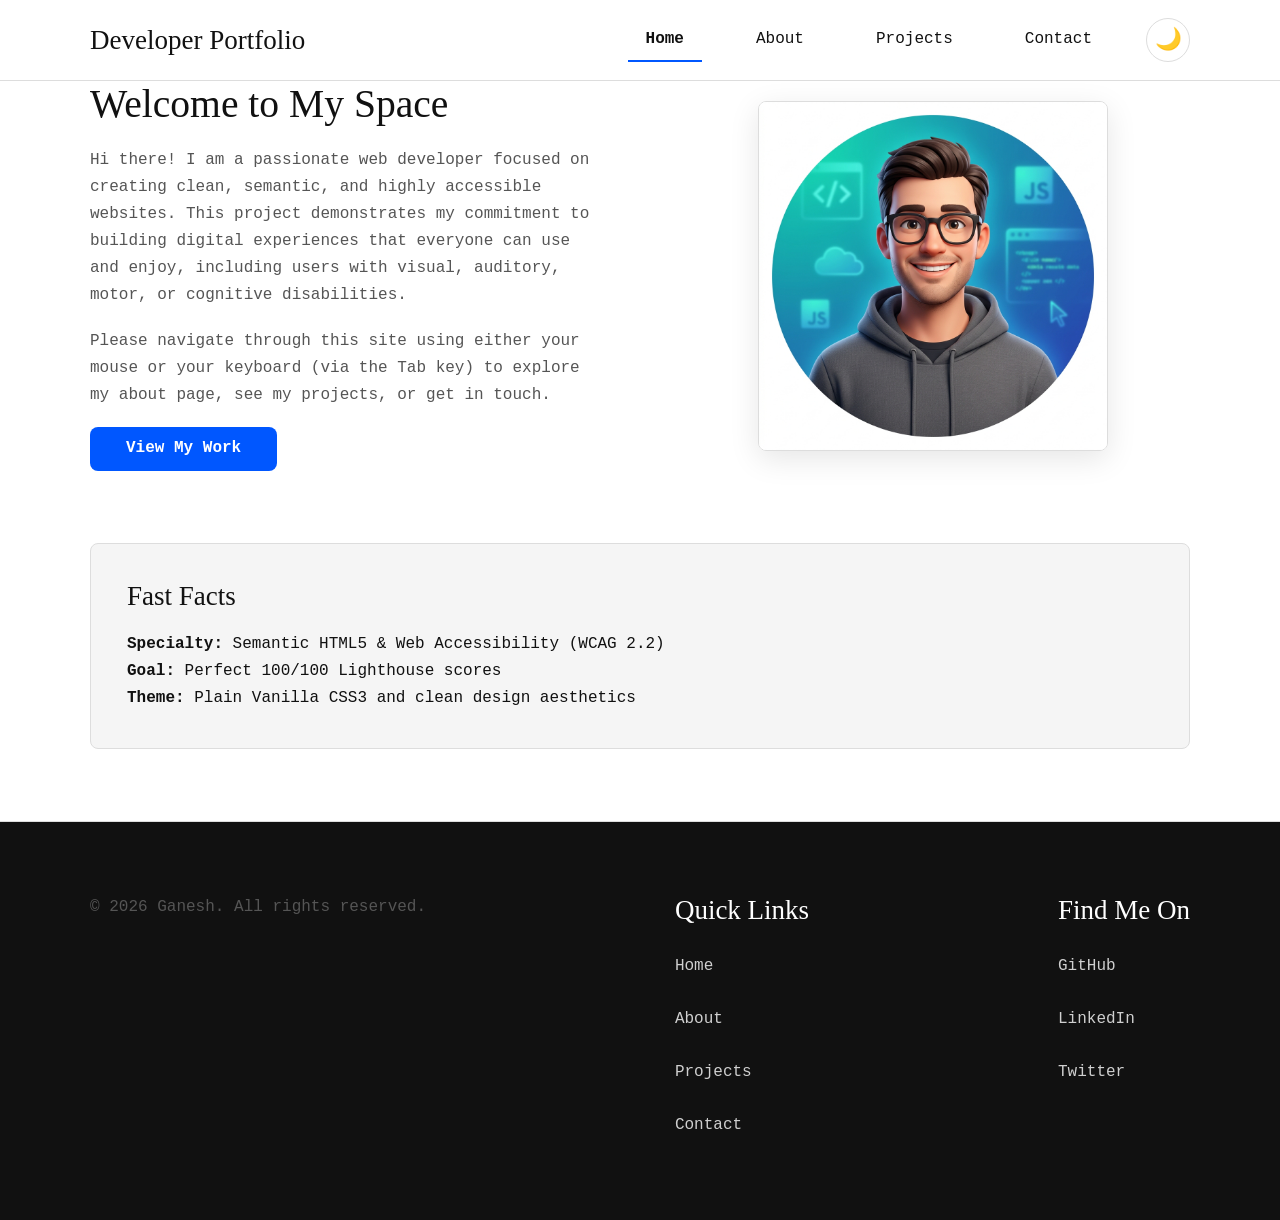
<file: index.html>
<!DOCTYPE html>
<html lang="en">
<head>
  <meta charset="UTF-8">
  <meta name="viewport" content="width=device-width, initial-scale=1.0">
  <title>Home - HTML5 Semantic & Accessible Portfolio</title>
  <meta name="description" content="Welcome to my accessible developer portfolio. Built using semantic HTML5 and CSS for optimal keyboard navigation and screen reader support.">
  <link rel="stylesheet" href="css/reset.css">
  <link rel="stylesheet" href="css/variables.css">
  <link rel="stylesheet" href="css/layout.css">
  <link rel="stylesheet" href="css/components.css">
  <link rel="stylesheet" href="css/responsive.css">
  <link rel="stylesheet" href="css/theme.css">
  <script src="theme.js" defer></script>
</head>
<body>

  <!-- Skip Link for Keyboard Users -->
  <a href="#main-content" class="skip-link">Skip to main content</a>

  <!-- Header Section -->
  <header>
    <div class="container">
      <h1>Developer Portfolio</h1>
      <nav aria-label="Main navigation">
        <ul>
          <li><a href="index.html" class="active" aria-current="page">Home</a></li>
          <li><a href="about.html">About</a></li>
          <li><a href="projects.html">Projects</a></li>
          <li><a href="contact.html">Contact</a></li>
        </ul>
      </nav>
    </div>
  </header>

  <!-- Main Content Area -->
  <main id="main-content" class="container">
    <!-- Hero Section -->
    <section class="hero">
      <div class="hero-content">
        <h2>Welcome to My Space</h2>
        <p>
          Hi there! I am a passionate web developer focused on creating clean, semantic, and highly accessible websites.
          This project demonstrates my commitment to building digital experiences that everyone can use and enjoy, including users with visual, auditory, motor, or cognitive disabilities.
        </p>
        <p>
          Please navigate through this site using either your mouse or your keyboard (via the Tab key) to explore my about page, see my projects, or get in touch.
        </p>
        <a href="projects.html" class="btn">View My Work</a>
      </div>
      <div class="hero-image">
        <img src="avatar.png" alt="Ganesh's profile avatar showing a modern, friendly web developer.">
      </div>
    </section>

    <!-- Semantic Sidebar -->
    <aside aria-labelledby="sidebar-title">
      <section class="card">
        <h3 id="sidebar-title">Fast Facts</h3>
        <ul>
          <li><strong>Specialty:</strong> Semantic HTML5 & Web Accessibility (WCAG 2.2)</li>
          <li><strong>Goal:</strong> Perfect 100/100 Lighthouse scores</li>
          <li><strong>Theme:</strong> Plain Vanilla CSS3 and clean design aesthetics</li>
        </ul>
      </section>
    </aside>
  </main>

  <!-- Footer Section -->
  <footer>
    <div class="container">
      <div class="footer-copyright">
        <p>&copy; <time id="copyright-year">2026</time> Ganesh. All rights reserved.</p>
      </div>
      <div class="footer-links">
        <h4>Quick Links</h4>
        <a href="index.html">Home</a>
        <a href="about.html">About</a>
        <a href="projects.html">Projects</a>
        <a href="contact.html">Contact</a>
      </div>
      <div class="footer-socials">
        <h4>Find Me On</h4>
        <a href="https://github.com" target="_blank" rel="noopener">GitHub</a>
        <a href="https://linkedin.com" target="_blank" rel="noopener">LinkedIn</a>
        <a href="https://twitter.com" target="_blank" rel="noopener">Twitter</a>
      </div>
    </div>
  </footer>

</body>
</html>
</file>
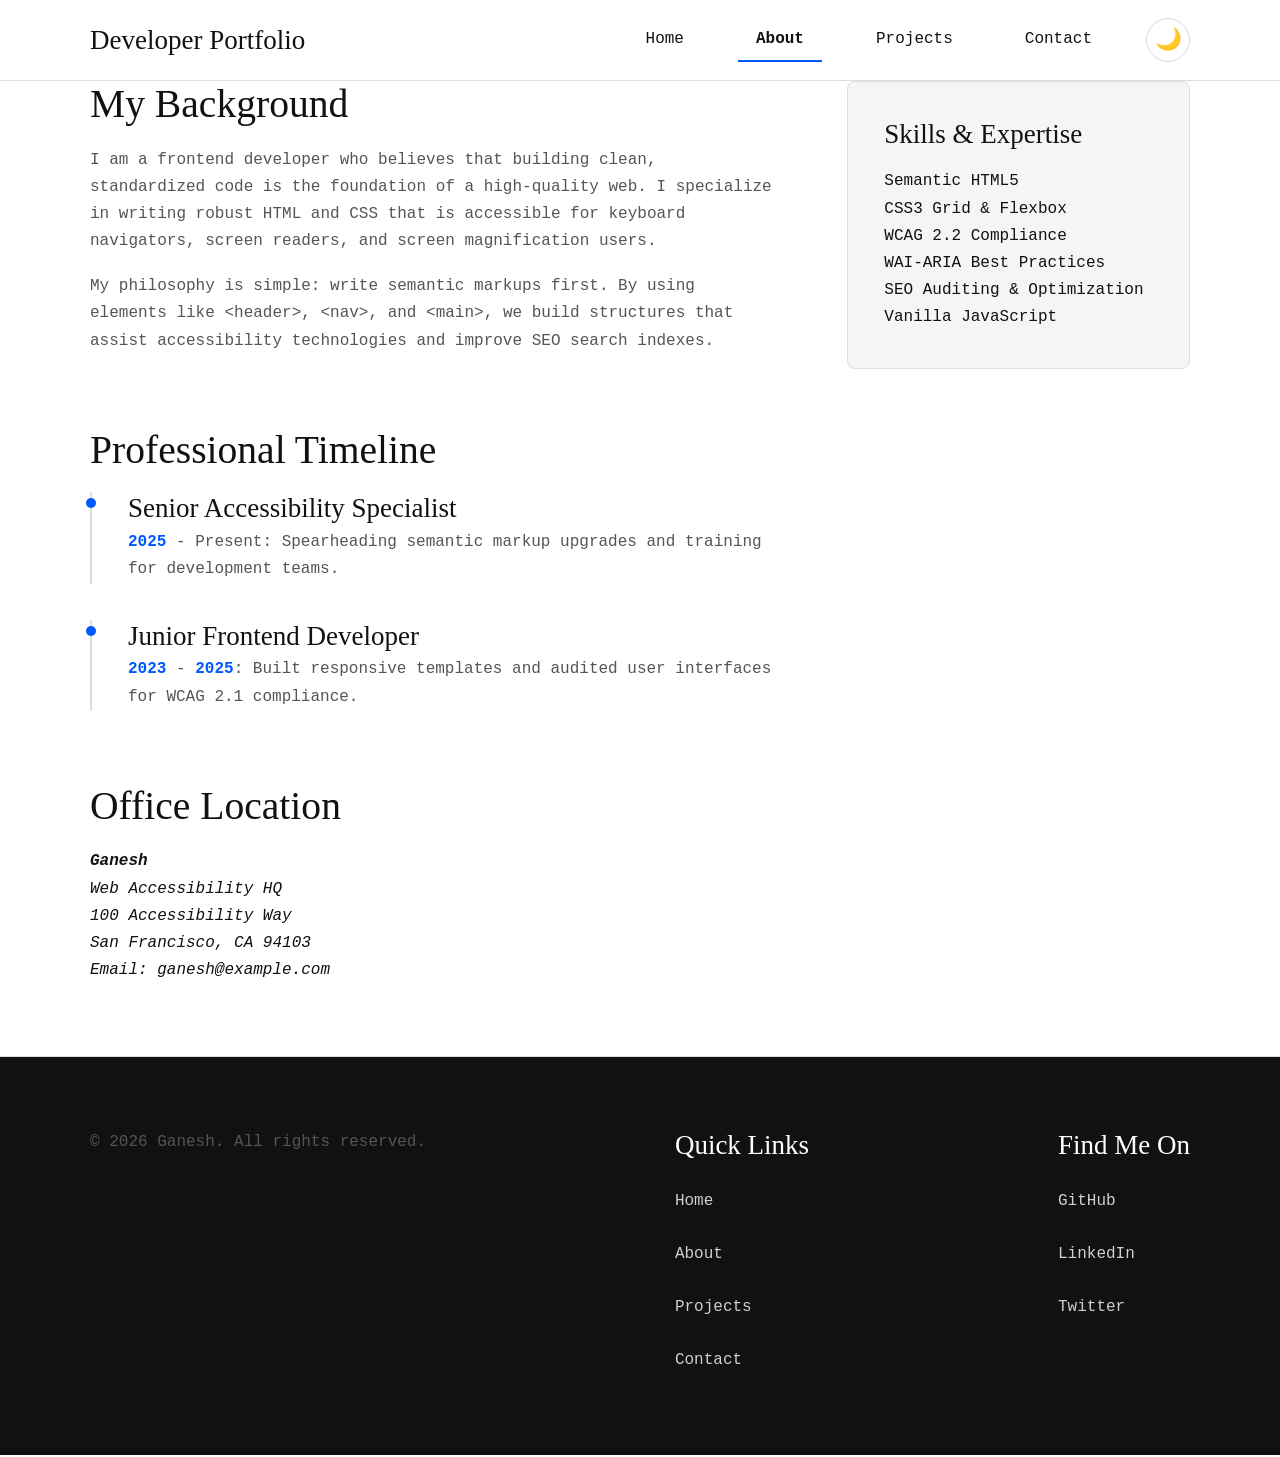
<file: about.html>
<!DOCTYPE html>
<html lang="en">
<head>
  <meta charset="UTF-8">
  <meta name="viewport" content="width=device-width, initial-scale=1.0">
  <title>About - HTML5 Semantic & Accessible Portfolio</title>
  <meta name="description" content="Learn more about my professional journey, web development experience, and accessibility background.">
  <link rel="stylesheet" href="css/reset.css">
  <link rel="stylesheet" href="css/variables.css">
  <link rel="stylesheet" href="css/layout.css">
  <link rel="stylesheet" href="css/components.css">
  <link rel="stylesheet" href="css/responsive.css">
  <link rel="stylesheet" href="css/theme.css">
  <script src="theme.js" defer></script>
</head>
<body>

  <!-- Skip Link for Keyboard Users -->
  <a href="#main-content" class="skip-link">Skip to main content</a>

  <!-- Header Section -->
  <header>
    <div class="container">
      <h1>Developer Portfolio</h1>
      <nav aria-label="Main navigation">
        <ul>
          <li><a href="index.html">Home</a></li>
          <li><a href="about.html" class="active" aria-current="page">About</a></li>
          <li><a href="projects.html">Projects</a></li>
          <li><a href="contact.html">Contact</a></li>
        </ul>
      </nav>
    </div>
  </header>

  <!-- Main Content Area -->
  <main id="main-content" class="container">
    <div class="about-layout">
      <!-- Main Content on Left -->
      <div class="about-main">
        <section aria-labelledby="about-heading">
          <h2 id="about-heading">My Background</h2>
          <p>
            I am a frontend developer who believes that building clean, standardized code is the foundation of a high-quality web. I specialize in writing robust HTML and CSS that is accessible for keyboard navigators, screen readers, and screen magnification users.
          </p>
          <p>
            My philosophy is simple: write semantic markups first. By using elements like <code>&lt;header&gt;</code>, <code>&lt;nav&gt;</code>, and <code>&lt;main&gt;</code>, we build structures that assist accessibility technologies and improve SEO search indexes.
          </p>
        </section>

        <!-- Experience Section using <time> -->
        <section aria-labelledby="experience-title">
          <h2 id="experience-title">Professional Timeline</h2>
          <ol>
            <li>
              <h3>Senior Accessibility Specialist</h3>
              <p><time datetime="2025">2025</time> - Present: Spearheading semantic markup upgrades and training for development teams.</p>
            </li>
            <li>
              <h3>Junior Frontend Developer</h3>
              <p><time datetime="2023">2023</time> - <time datetime="2025">2025</time>: Built responsive templates and audited user interfaces for WCAG 2.1 compliance.</p>
            </li>
          </ol>
        </section>

        <!-- Contact details using <address> -->
        <section aria-labelledby="contact-info-title">
          <h2 id="contact-info-title">Office Location</h2>
          <address>
            <strong>Ganesh</strong><br>
            Web Accessibility HQ<br>
            100 Accessibility Way<br>
            San Francisco, CA 94103<br>
            Email: <a href="mailto:ganesh@example.com">ganesh@example.com</a>
          </address>
        </section>
      </div>

      <!-- Skills Sidebar on Right -->
      <aside aria-labelledby="skills-heading">
        <section class="card">
          <h3 id="skills-heading">Skills & Expertise</h3>
          <ul>
            <li>Semantic HTML5</li>
            <li>CSS3 Grid & Flexbox</li>
            <li>WCAG 2.2 Compliance</li>
            <li>WAI-ARIA Best Practices</li>
            <li>SEO Auditing & Optimization</li>
            <li>Vanilla JavaScript</li>
          </ul>
        </section>
      </aside>
    </div>
  </main>

  <!-- Footer Section -->
  <footer>
    <div class="container">
      <div class="footer-copyright">
        <p>&copy; <time id="copyright-year">2026</time> Ganesh. All rights reserved.</p>
      </div>
      <div class="footer-links">
        <h4>Quick Links</h4>
        <a href="index.html">Home</a>
        <a href="about.html">About</a>
        <a href="projects.html">Projects</a>
        <a href="contact.html">Contact</a>
      </div>
      <div class="footer-socials">
        <h4>Find Me On</h4>
        <a href="https://github.com" target="_blank" rel="noopener">GitHub</a>
        <a href="https://linkedin.com" target="_blank" rel="noopener">LinkedIn</a>
        <a href="https://twitter.com" target="_blank" rel="noopener">Twitter</a>
      </div>
    </div>
  </footer>

</body>
</html>
</file>
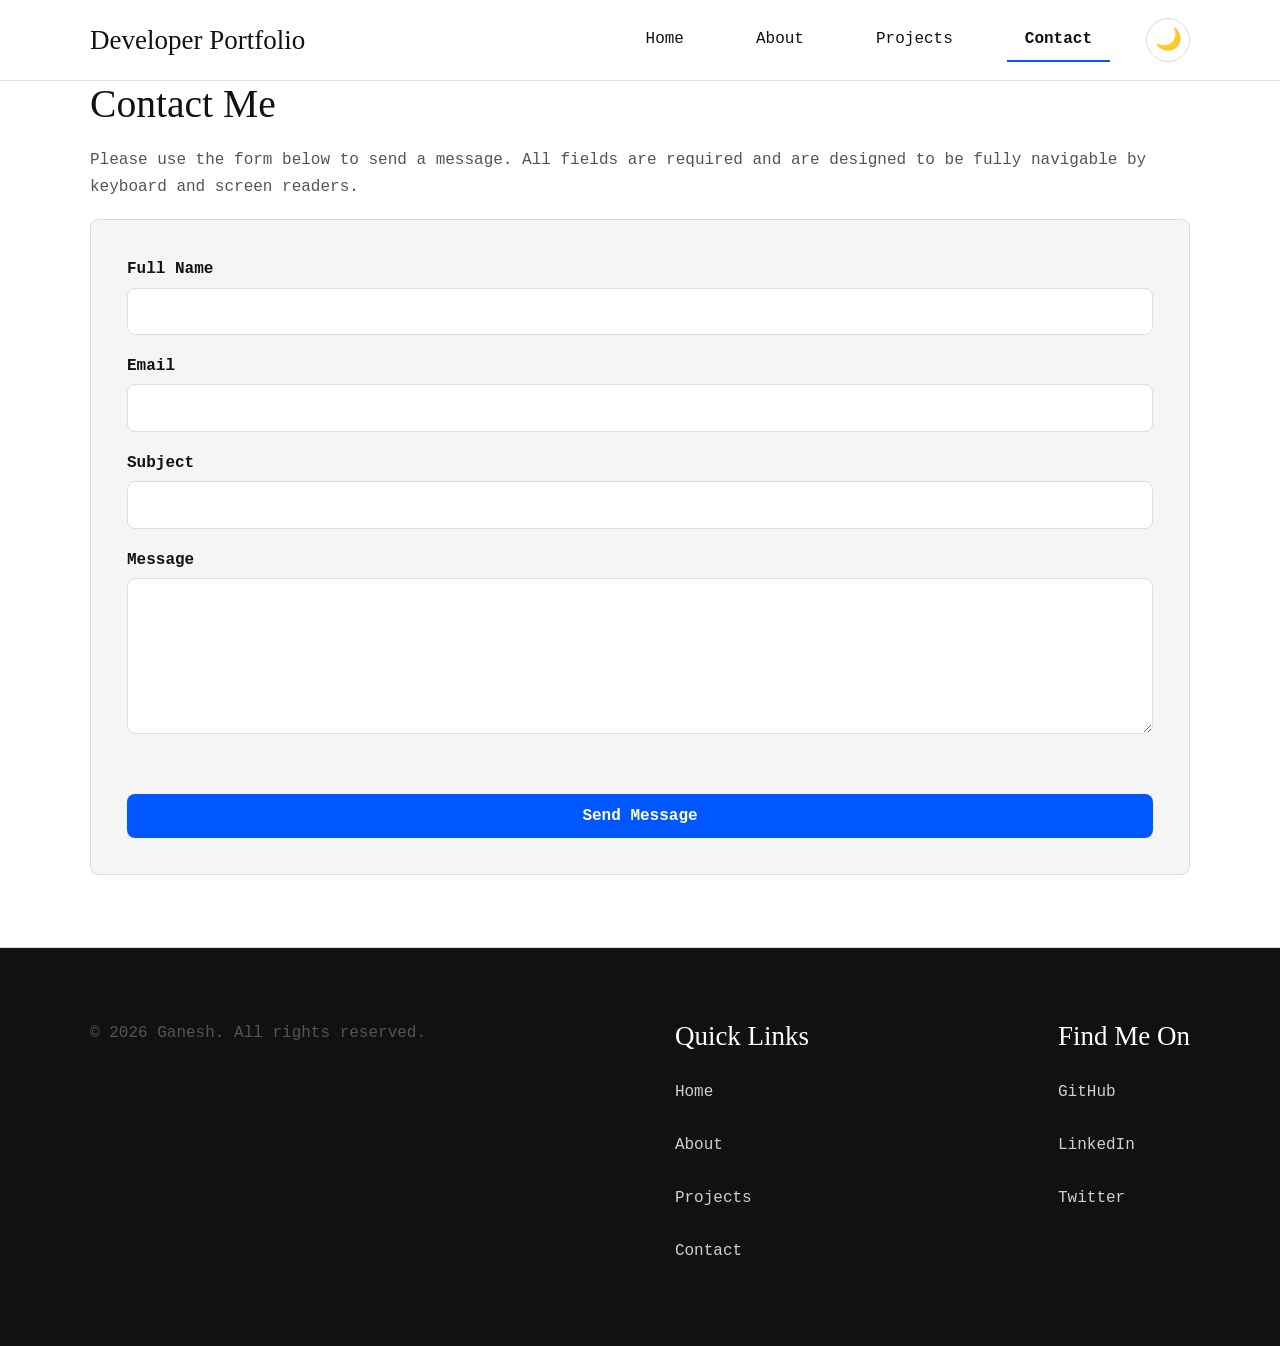
<file: contact.html>
<!DOCTYPE html>
<html lang="en">
<head>
  <meta charset="UTF-8">
  <meta name="viewport" content="width=device-width, initial-scale=1.0">
  <title>Contact - HTML5 Semantic & Accessible Portfolio</title>
  <meta name="description" content="Get in touch with me through this fully accessible, keyboard-operable contact form.">
  <link rel="stylesheet" href="css/reset.css">
  <link rel="stylesheet" href="css/variables.css">
  <link rel="stylesheet" href="css/layout.css">
  <link rel="stylesheet" href="css/components.css">
  <link rel="stylesheet" href="css/responsive.css">
  <link rel="stylesheet" href="css/theme.css">
  <script src="theme.js" defer></script>
</head>
<body>

  <!-- Skip Link for Keyboard Users -->
  <a href="#main-content" class="skip-link">Skip to main content</a>

  <!-- Header Section -->
  <header>
    <div class="container">
      <h1>Developer Portfolio</h1>
      <nav aria-label="Main navigation">
        <ul>
          <li><a href="index.html">Home</a></li>
          <li><a href="about.html">About</a></li>
          <li><a href="projects.html">Projects</a></li>
          <li><a href="contact.html" class="active" aria-current="page">Contact</a></li>
        </ul>
      </nav>
    </div>
  </header>

  <!-- Main Content Area -->
  <main id="main-content" class="container">
    <section aria-labelledby="contact-heading">
      <h2 id="contact-heading">Contact Me</h2>
      <p>Please use the form below to send a message. All fields are required and are designed to be fully navigable by keyboard and screen readers.</p>
      
      <!-- Accessible Form Container -->
      <form id="contact-form" action="#" method="post" aria-label="Contact form" class="card">
        
        <!-- Full Name Group -->
        <div class="form-group">
          <label for="full-name">Full Name</label>
          <input type="text" id="full-name" name="name" required autocomplete="name">
        </div>

        <!-- Email Group -->
        <div class="form-group">
          <label for="email-address">Email</label>
          <input type="email" id="email-address" name="email" required autocomplete="email">
        </div>

        <!-- Subject Group -->
        <div class="form-group">
          <label for="subject-line">Subject</label>
          <input type="text" id="subject-line" name="subject" required>
        </div>

        <!-- Message Group -->
        <div class="form-group">
          <label for="message-body">Message</label>
          <textarea id="message-body" name="message" rows="5" required></textarea>
        </div>

        <!-- Form Status Message Holder (Aria-live region for screen reader feedback) -->
        <div id="form-status" aria-live="polite" style="margin-top: 1rem; font-weight: bold; min-height: 24px;"></div>

        <!-- Submit Button -->
        <div class="form-group" style="margin-top: 1rem; margin-bottom: 0;">
          <button type="submit">Send Message</button>
        </div>
      </form>
    </section>
  </main>

  <!-- Footer Section -->
  <footer>
    <div class="container">
      <div class="footer-copyright">
        <p>&copy; <time id="copyright-year">2026</time> Ganesh. All rights reserved.</p>
      </div>
      <div class="footer-links">
        <h4>Quick Links</h4>
        <a href="index.html">Home</a>
        <a href="about.html">About</a>
        <a href="projects.html">Projects</a>
        <a href="contact.html">Contact</a>
      </div>
      <div class="footer-socials">
        <h4>Find Me On</h4>
        <a href="https://github.com" target="_blank" rel="noopener">GitHub</a>
        <a href="https://linkedin.com" target="_blank" rel="noopener">LinkedIn</a>
        <a href="https://twitter.com" target="_blank" rel="noopener">Twitter</a>
      </div>
    </div>
  </footer>

</body>
</html>
</file>
<file: css/variables.css>
/*
  =========================================
  CSS custom properties (Design Tokens)
  =========================================
*/
:root {
  /* Colors — Light Mode (default) */
  --color-bg: #ffffff;
  --color-surface: #f5f5f5;
  --color-text-primary: #111111;
  --color-text-secondary: #555555;
  --color-accent: #0057ff;
  --color-accent-hover: #003ecc;
  --color-border: #dddddd;
  --color-nav-bg: #ffffff;
  --color-footer-bg: #111111;
  --color-footer-text: #ffffff;
  --color-focus-ring: #0057ff;

  /* Typography */
  --font-heading: Georgia, serif;
  --font-body: 'Courier New', monospace;
  --font-size-base: 16px;
  --font-size-h1: 2.5rem;
  --font-size-h2: 1.8rem;
  --font-size-h3: 1.3rem;
  --line-height-body: 1.7;

  /* Spacing */
  --space-xs: 0.25rem;
  --space-sm: 0.5rem;
  --space-md: 1rem;
  --space-lg: 2rem;
  --space-xl: 4rem;

  /* Layout */
  --max-width: 1100px;
  --nav-height: 64px;
  --border-radius: 8px;

  /* Transitions */
  --transition-speed: 0.3s;
}

/* Dark Mode Overrides */
body.dark-mode {
  --color-bg: #0f0f0f;
  --color-surface: #1a1a1a;
  --color-text-primary: #f0f0f0;
  --color-text-secondary: #aaaaaa;
  --color-accent: #4d8bff;
  --color-accent-hover: #80aaff;
  --color-border: #333333;
  --color-nav-bg: #111111;
  --color-focus-ring: #4d8bff;
}
</file>
<file: css/layout.css>
/*
  =========================================
  Layout Stylesheet (Mobile-First Base)
  =========================================
*/

/* Core Page Layout */
body {
  font-family: var(--font-body);
  background-color: var(--color-bg);
  color: var(--color-text-primary);
  line-height: var(--line-height-body);
  font-size: var(--font-size-base);
  min-height: 100vh;
  display: flex;
  flex-direction: column;
  transition: background-color var(--transition-speed), color var(--transition-speed);
}

h1, h2, h3, h4, h5, h6 {
  font-family: var(--font-heading);
  font-weight: normal;
  margin-bottom: var(--space-md);
  line-height: 1.2;
}

h1 { font-size: var(--font-size-h1); }
h2 { font-size: var(--font-size-h2); }
h3 { font-size: var(--font-size-h3); }

p {
  margin-bottom: var(--space-md);
  color: var(--color-text-secondary);
}

/* Page Wrapper / Container */
.container {
  max-width: var(--max-width);
  margin: 0 auto;
  padding: 0 var(--space-md);
  width: 100%;
}

/* Skip Link for Accessibility */
.skip-link {
  position: absolute;
  top: -100px;
  left: 20px;
  background-color: var(--color-accent);
  color: #ffffff;
  padding: var(--space-sm) var(--space-md);
  border-radius: var(--border-radius);
  z-index: 1000;
  transition: top var(--transition-speed) ease;
  font-weight: bold;
}

.skip-link:focus {
  top: 20px;
  outline: 3px solid var(--color-focus-ring);
  outline-offset: 2px;
}

/* Header & Navigation */
header {
  background-color: var(--color-nav-bg);
  border-bottom: 1px solid var(--color-border);
  padding: var(--space-md) 0;
  transition: background-color var(--transition-speed), border-color var(--transition-speed);
}

header .container {
  display: flex;
  flex-direction: column;
  align-items: center;
  gap: var(--space-sm);
}

header h1 {
  font-size: var(--font-size-h3);
  margin-bottom: 0;
}

nav {
  display: flex;
  flex-direction: column;
  align-items: center;
  gap: var(--space-md);
  width: 100%;
}

nav ul {
  display: flex;
  flex-direction: column;
  align-items: center;
  gap: var(--space-md);
  width: 100%;
  padding: 0;
}

nav a {
  padding: var(--space-sm) var(--space-md);
  display: inline-block;
  min-height: 44px; /* Touch target minimum */
  line-height: 1.5;
  transition: color var(--transition-speed);
}

/* Main Content Area */
main {
  flex: 1;
  padding: var(--space-xl) 0;
}

main:focus {
  outline: none;
}

section {
  margin-bottom: var(--space-xl);
}

/* Hero Section */
.hero {
  display: grid;
  grid-template-columns: 1fr;
  gap: var(--space-lg);
  align-items: center;
}

.hero-content {
  display: flex;
  flex-direction: column;
  align-items: flex-start;
}

.hero-image img {
  border-radius: var(--border-radius);
  width: 100%;
  max-width: 350px;
  height: auto;
  margin: 0 auto;
  box-shadow: 0 8px 30px rgba(0, 0, 0, 0.1);
  border: 1px solid var(--color-border);
}

/* Projects Grid */
.projects-grid {
  display: grid;
  grid-template-columns: 1fr;
  gap: var(--space-lg);
  margin-top: var(--space-lg);
}

/* About Page Sidebar Layout */
.about-layout {
  display: grid;
  grid-template-columns: 1fr;
  gap: var(--space-xl);
}

/* Forms layout */
.form-group {
  margin-bottom: var(--space-md);
  display: flex;
  flex-direction: column;
}

.form-group label {
  font-weight: bold;
  margin-bottom: var(--space-xs);
}

.form-group input,
.form-group textarea {
  padding: var(--space-sm) var(--space-md);
  border: 1px solid var(--color-border);
  border-radius: var(--border-radius);
  background-color: var(--color-bg);
  color: var(--color-text-primary);
  min-height: 44px; /* Touch target */
  transition: border-color var(--transition-speed), background-color var(--transition-speed);
}

.form-group textarea {
  resize: vertical;
}

/* Footer Styling */
footer {
  background-color: var(--color-footer-bg);
  color: var(--color-footer-text);
  padding: var(--space-xl) 0;
  border-top: 1px solid var(--color-border);
  font-family: var(--font-body);
}

footer .container {
  display: flex;
  flex-direction: column;
  gap: var(--space-lg);
  text-align: center;
}

.footer-copyright {
  display: flex;
  flex-direction: column;
  gap: var(--space-xs);
}

.footer-links,
.footer-socials {
  display: flex;
  flex-direction: column;
  gap: var(--space-sm);
}

.footer-links h4,
.footer-socials h4 {
  font-family: var(--font-heading);
  font-size: var(--font-size-h3);
  margin-bottom: var(--space-sm);
  color: var(--color-footer-text);
}

.footer-links a,
.footer-socials a {
  color: var(--color-footer-text);
  opacity: 0.8;
  min-height: 44px;
  display: flex;
  align-items: center;
  justify-content: center;
  transition: opacity var(--transition-speed);
}

.footer-links a:hover,
.footer-socials a:hover {
  opacity: 1;
  text-decoration: underline;
}
</file>
<file: css/components.css>
/*
  =========================================
  Components Stylesheet
  =========================================
*/

/* Buttons */
.btn,
button[type="submit"] {
  display: inline-block;
  background-color: var(--color-accent);
  color: #ffffff;
  padding: var(--space-sm) var(--space-lg);
  border-radius: var(--border-radius);
  border: none;
  cursor: pointer;
  font-size: var(--font-size-base);
  font-family: inherit;
  font-weight: bold;
  text-decoration: none;
  text-align: center;
  transition: background-color var(--transition-speed), transform var(--transition-speed);
  min-height: 44px; /* Mobile touch target */
  line-height: 1.5;
}

.btn:hover,
button[type="submit"]:hover {
  background-color: var(--color-accent-hover);
}

.btn:active,
button[type="submit"]:active {
  transform: scale(0.98);
}

/* Cards */
.card,
.project-card,
aside section {
  background-color: var(--color-surface);
  border: 1px solid var(--color-border);
  border-radius: var(--border-radius);
  padding: var(--space-lg);
  transition: box-shadow var(--transition-speed), border-color var(--transition-speed), background-color var(--transition-speed);
}

.card:hover,
.project-card:hover {
  box-shadow: 0 4px 20px rgba(0, 0, 0, 0.12);
}

/* Navigation Links States */
nav a {
  color: var(--color-text-primary);
  text-decoration: none;
  font-weight: 500;
  border-bottom: 2px solid transparent;
}

nav a:hover {
  color: var(--color-accent);
}

nav a[aria-current="page"],
nav a.active {
  font-weight: bold;
  border-bottom: 2px solid var(--color-accent);
  color: var(--color-text-primary);
}

/* Form Elements Focus & Interactive States */
input:focus,
textarea:focus,
button:focus,
a:focus {
  outline: none;
}

input:focus-visible,
textarea:focus-visible,
button:focus-visible,
a:focus-visible {
  outline: 3px solid var(--color-focus-ring);
  outline-offset: 2px;
}

/* Form Styles */
.form-group input:focus,
.form-group textarea:focus {
  border-color: var(--color-accent);
}

/* Theme Toggle Button Specific Styling */
#theme-toggle {
  background: none;
  border: 1px solid var(--color-border);
  border-radius: 50%;
  cursor: pointer;
  font-size: 1.2rem;
  width: 44px;
  height: 44px;
  display: flex;
  align-items: center;
  justify-content: center;
  transition: background-color var(--transition-speed), border-color var(--transition-speed);
}

#theme-toggle:hover {
  background-color: var(--color-surface);
  border-color: var(--color-accent);
}

/* Timeline Components on About page */
ol {
  list-style: none;
  padding: 0;
}

ol li {
  position: relative;
  padding-left: var(--space-lg);
  border-left: 2px solid var(--color-border);
  margin-bottom: var(--space-lg);
}

ol li::before {
  content: "";
  position: absolute;
  left: -6px;
  top: 6px;
  width: 10px;
  height: 10px;
  border-radius: 50%;
  background-color: var(--color-accent);
}

ol li h3 {
  font-size: var(--font-size-h3);
  margin-bottom: var(--space-xs);
}

ol li time {
  font-weight: bold;
  color: var(--color-accent);
}

/* Project images / captions */
.project-card figure {
  margin: var(--space-md) 0;
}

.project-card img {
  border-radius: var(--border-radius);
  border: 1px solid var(--color-border);
  transition: transform var(--transition-speed);
}

.project-card:hover img {
  transform: scale(1.02);
}

.project-card figcaption {
  font-size: 0.85rem;
  color: var(--color-text-secondary);
  margin-top: var(--space-xs);
  font-style: italic;
}

.btn-link {
  display: inline-block;
  color: var(--color-accent);
  font-weight: bold;
  text-decoration: none;
  margin-top: var(--space-md);
  transition: color var(--transition-speed);
}

.btn-link:hover {
  color: var(--color-accent-hover);
  text-decoration: underline;
}
</file>
<file: css/responsive.css>
/*
  =========================================
  Responsive Media Queries (Mobile-First)
  =========================================
*/

/* Tablet Layouts: 600px and above */
@media (min-width: 600px) {
  header .container {
    flex-direction: row;
    justify-content: space-between;
    align-items: center;
  }

  nav {
    flex-direction: row;
    justify-content: flex-end;
    gap: var(--space-lg);
    width: auto;
  }

  nav ul {
    flex-direction: row;
    gap: var(--space-md);
    width: auto;
  }

  .projects-grid {
    grid-template-columns: repeat(2, 1fr);
  }

  footer .container {
    flex-direction: row;
    justify-content: space-between;
    align-items: flex-start;
    text-align: left;
  }

  .footer-copyright {
    align-items: flex-start;
  }

  .footer-links,
  .footer-socials {
    align-items: flex-start;
    text-align: left;
  }
}

/* Desktop Layouts: 900px and above */
@media (min-width: 900px) {
  html {
    font-size: 112.5%; /* Scales base to 18px for rem scaling */
  }

  :root {
    --font-size-h1: 3rem;
    --font-size-h2: 2.2rem;
    --font-size-h3: 1.5rem;
  }

  header {
    padding: var(--space-md) 0;
  }

  nav ul {
    gap: var(--space-lg);
  }

  .hero {
    grid-template-columns: 1fr 1fr;
    gap: var(--space-xl);
  }

  .projects-grid {
    grid-template-columns: repeat(3, 1fr);
  }

  .about-layout {
    grid-template-columns: 2fr 1fr;
    gap: var(--space-xl);
  }
}

/* Wide Screens: 1200px and above */
@media (min-width: 1200px) {
  .container {
    padding: 0;
  }
}
</file>
<file: css/theme.css>
/*
  =========================================
  Theme Stylesheet (Light/Dark Mode Adjustments)
  =========================================
*/

/* Transition configurations for theme switching */
body,
header,
footer,
.card,
.project-card,
input,
textarea,
button,
a,
#theme-toggle {
  transition: background-color var(--transition-speed),
              color var(--transition-speed),
              border-color var(--transition-speed),
              box-shadow var(--transition-speed);
}

/* Image comfort styling in dark mode (reduces eye strain/glare) */
body.dark-mode img {
  filter: brightness(0.85) contrast(1.05);
}
</file>
